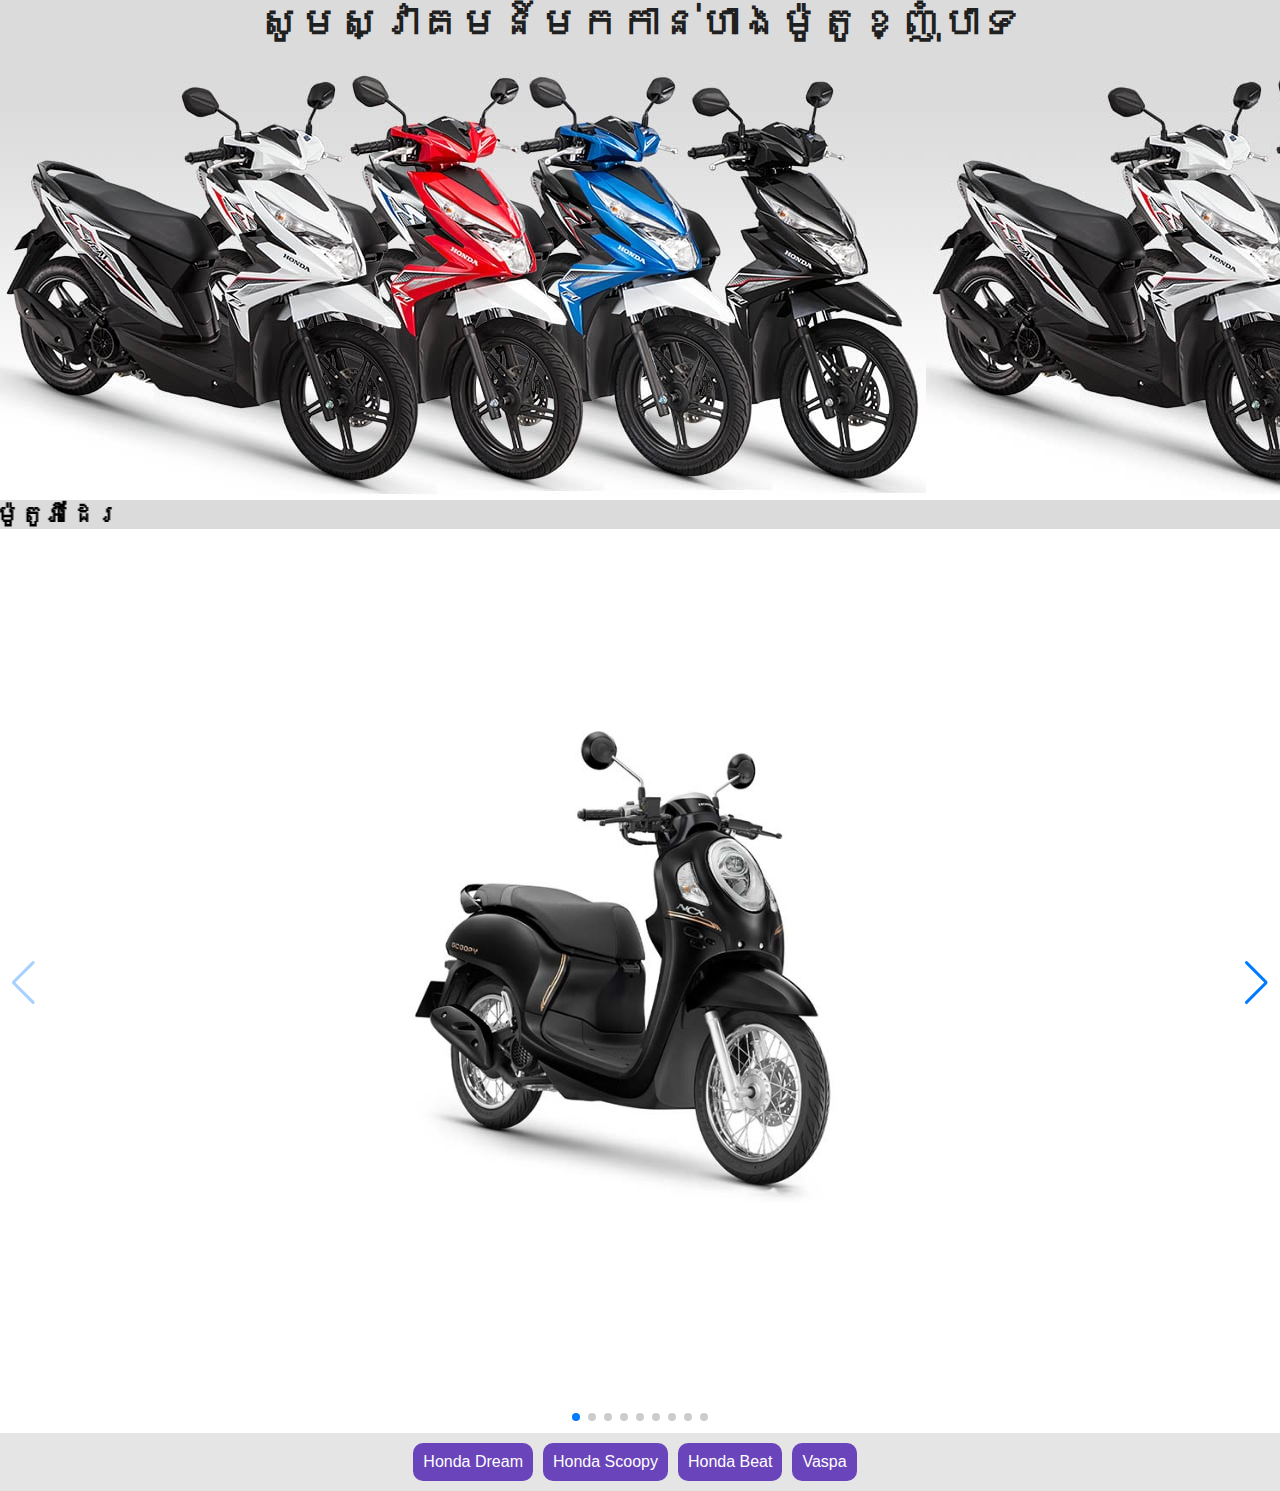
<file: index.html>
<!DOCTYPE html>
<html lang="en">
  <head>
    <meta charset="UTF-8" />
    <meta name="viewport" content="width=device-width, initial-scale=1.0" />
    <title>Document</title>
    
    <link
      rel="stylesheet"
      href="https://cdn.jsdelivr.net/npm/swiper@11/swiper-bundle.min.css"
    />

    <link rel="stylesheet" href="assets/css/style.css" />
  </head>
  <body>
      <header>
          <h1>សូមស្វាគមន៍មកកាន់ហាងម៉ូតូខ្ញុំបាទ</h1>
        <marquee scrollamount="15px" behavior="scroll" direction="right">
        <h3>តើលោកអ្នកត្រូវការម៉ូតូអីដែរ</h3>
    </marquee>
      </header>
      <main>
        <section class="hero-banner">
           <!-- Swiper -->
        <div class="swiper mySwiperHeroBanner">
          <div class="swiper-wrapper">
            <div class="swiper-slide">
              <img
                src="assets/images/scoopy-25.jpg"
                alt=""
              />
            </div>
            <div class="swiper-slide">
              <img
                src="assets/images/beat8.webp"
                alt=""
              />
            </div>
            <div class="swiper-slide">
              <img
                src="assets/images/024.png"
                alt=""
              />
            </div>
            <div class="swiper-slide">
              <img
                src="assets/images/scoopy24.png"
                alt=""
              />
            </div>
            <div class="swiper-slide">
              <img
                src="assets/images/vaspa5.jpg"
                alt=""
              />
            </div>
            <div class="swiper-slide">
              <img
                src="assets/images/scoopy-23.jpg"
                alt=""
              />
            </div>
            <div class="swiper-slide">
              <img
                src="assets/images/honda23.png"
                alt=""
              />
            </div>
            <div class="swiper-slide">
              <img
                src="assets/images/beat3.jpeg"
                alt=""
              />
            </div>
            <div class="swiper-slide">
              <img
                src="assets/images/scoopy25.png"
                alt=""
              />
            </div>
          </div>
          <div class="swiper-button-next"></div>
          <div class="swiper-button-prev"></div>
          <div class="swiper-pagination"></div>
        </div>
      </section>
    </main>
    <footer>
​​​​​       <nav class="navbar">
        <ul class="navbar-nav">
          <li class="nav-item">
            <a href="../../honda dream.html" class="nav-link">Honda dream</a>
          </li>
          <li class="nav-item">
            <a href="../../scoopy.html" class="nav-link">Honda Scoopy </a>
          </li>
          <li class="nav-item">
            <a href="../../beat.html" class="nav-link">Honda Beat</a>
          </li>
          <li class="nav-item">
            <a href="../../vaspa.html" class="nav-link">Vaspa</a>
          </li>
        </ul>
      </nav>
    </footer>
    <!-- ====================== -->
    <script src="https://cdn.jsdelivr.net/npm/swiper@11/swiper-bundle.min.js"></script>

    <!-- Initialize Swiper -->
    <script>
      var swiper = new Swiper(".mySwiperHeroBanner", {
        spaceBetween: 0,
        centeredSlides: true,
        autoplay: {
          delay: 3000,
          disableOnInteraction: false,
        },
        pagination: {
          el: ".swiper-pagination",
          clickable: true,
        },
        navigation: {
          nextEl: ".swiper-button-next",
          prevEl: ".swiper-button-prev",
        },
      });
    </script>


        </section>
      </main>
  </body>
</html>
</file>
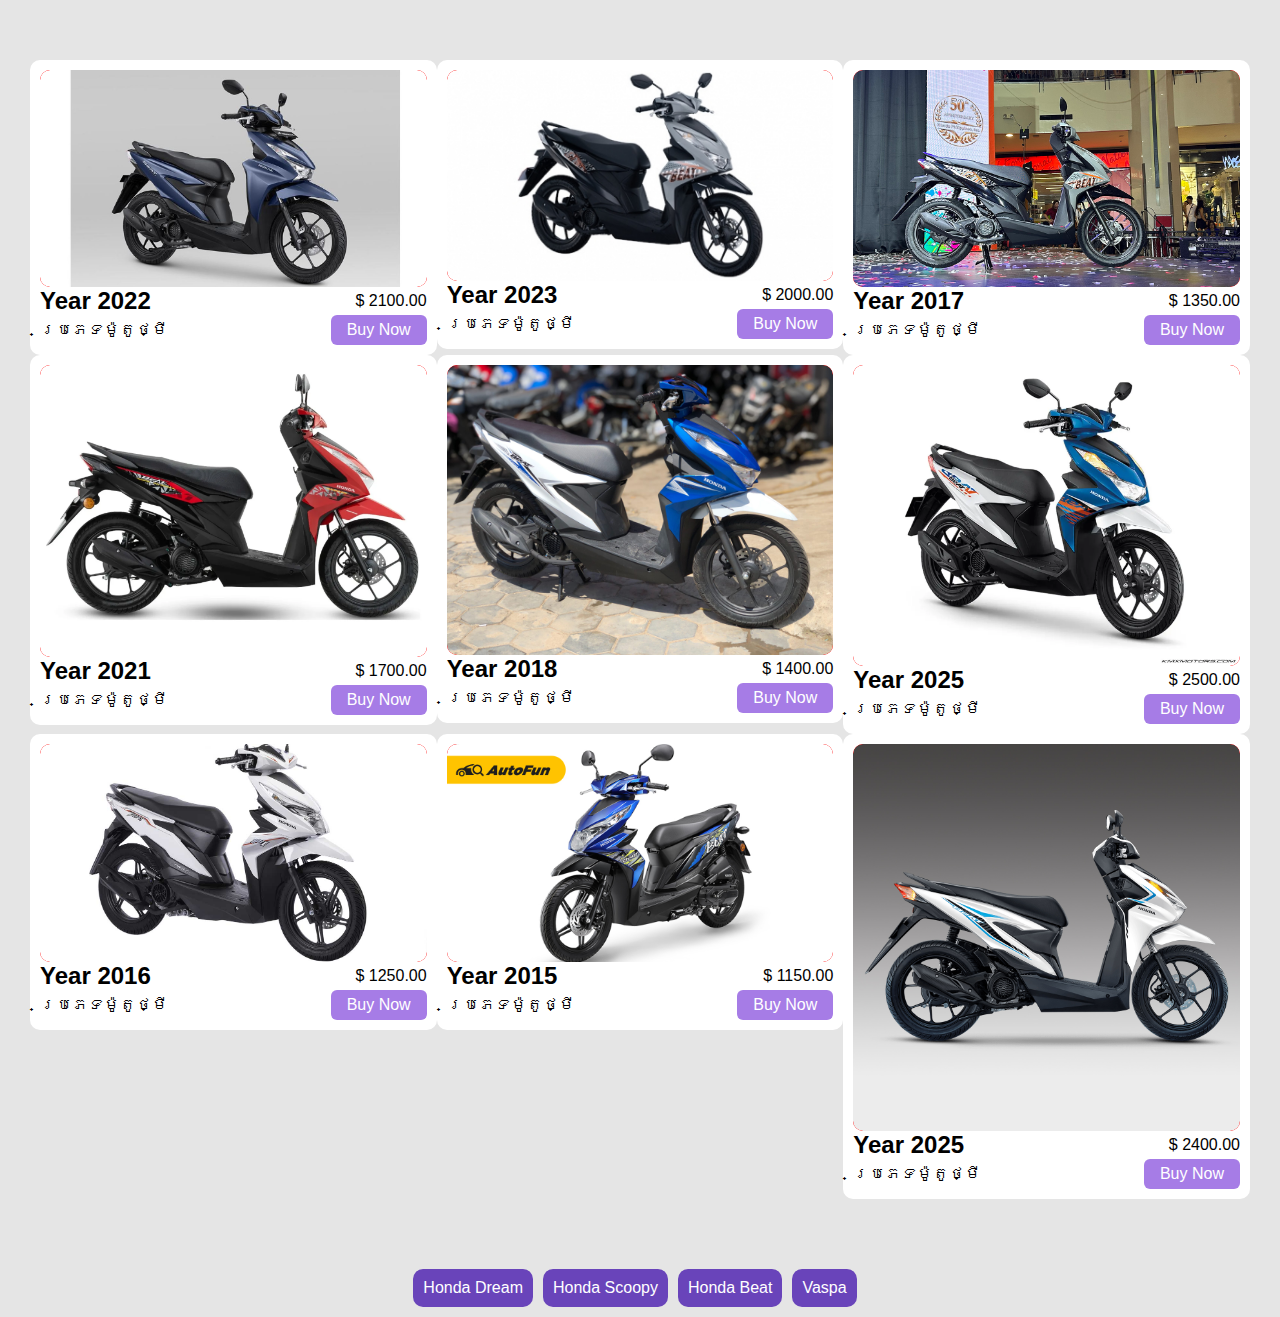
<file: beat.html>
<!DOCTYPE html>
<html lang="en">
<head>
    <meta charset="UTF-8">
    <meta name="viewport" content="width=device-width, initial-scale=1.0">
    <title>Document</title>
    <link rel="stylesheet" href="assets/css/style.css">
</head>
<body>
       <header></header>
    <main>
      <section class="product">
        <div class="container">
          <div class="row">
           <div class="col-4">
              <div class="card">
                <div class="card-header">
                  <img src="assets/images/beat9.jpeg" alt="" />
                </div>
                <div class="card-body">
                  <h2>Year 2022</h2>
                  <span>$ 2100.00</span>
                </div>
                <div class="card-footer">
                  <span>ប្រភេទម៉ូតូថ្មី</span>
                  <a href="#" class="btn-buy-now">Buy Now</a>
                </div>
              </div>
            </div>
            <div class="col-4">
              <div class="card">
                <div class="card-header">
                  <img src="assets/images/beat2.jpeg" alt="" />
                </div>
                <div class="card-body">
                  <h2>Year 2023</h2>
                  <span>$ 2000.00</span>
                </div>
                <div class="card-footer">
                    <span>ប្រភេទម៉ូតូថ្មី</span>
                  <a href="#" class="btn-buy-now">Buy Now</a>
                </div>
              </div>
            </div>
          <div class="col-4">
              <div class="card">
                <div class="card-header">
                  <img src="assets/images/beat3.jpeg" alt="" />
                </div>
                <div class="card-body">
                  <h2>Year 2017</h2>
                  <span>$ 1350.00</span>
                </div>
                <div class="card-footer">
                   <span>ប្រភេទម៉ូតូថ្មី</span>
                  <a href="#" class="btn-buy-now">Buy Now</a>
                </div>
              </div>
            </div>
            <div class="col-4">
              <div class="card">
                <div class="card-header">
                  <img src="assets/images/beat8.webp" alt="" />
                </div>
                <div class="card-body">
                  <h2>Year 2021</h2>
                  <span>$ 1700.00</span>
                </div>
                <div class="card-footer">
                  <span>ប្រភេទម៉ូតូថ្មី</span>
                  <a href="#" class="btn-buy-now">Buy Now</a>
                </div>
              </div>
            </div>
            <div class="col-4">
              <div class="card">
                <div class="card-header">
                  <img src="assets/images/beat5.jpg" alt="" />
                </div>
                <div class="card-body">
                  <h2>Year 2018</h2>
                  <span>$ 1400.00</span>
                </div>
                <div class="card-footer">
                 <span>ប្រភេទម៉ូតូថ្មី</span>
                  <a href="#" class="btn-buy-now">Buy Now</a>
                </div>
              </div>
            </div>
            <div class="col-4">
              <div class="card">
                <div class="card-header">
                  <img src="assets/images/beat6.webp" alt="" />
                </div>
                <div class="card-body">
                  <h2>Year 2025</h2>
                  <span>$ 2500.00</span>
                </div>
                <div class="card-footer">
                  <span>ប្រភេទម៉ូតូថ្មី</span>
                  <a href="#" class="btn-buy-now">Buy Now</a>
                </div>
              </div>
            </div>
            <div class="col-4">
              <div class="card">
                <div class="card-header">
                  <img src="assets/images/beat7.jpg" alt="" />
                </div>
                <div class="card-body">
                  <h2>Year 2016</h2>
                  <span>$ 1250.00</span>
                </div>
                <div class="card-footer">
                   <span>ប្រភេទម៉ូតូថ្មី</span>
                  <a href="#" class="btn-buy-now">Buy Now</a>
                </div>
              </div>
            </div>
             <div class="col-4">
              <div class="card">
                <div class="card-header">
                  <img src="assets/images/beat4.jpg" alt="" />
                </div>
                <div class="card-body">
                  <h2>Year 2015</h2>
                  <span>$ 1150.00</span>
                </div>
                <div class="card-footer">
                   <span>ប្រភេទម៉ូតូថ្មី</span>
                  <a href="#" class="btn-buy-now">Buy Now</a>
                </div>
              </div>
            </div>
             <div class="col-4">
              <div class="card">
                <div class="card-header">
                  <img src="assets/images/beat1.jpg" alt="" />
                </div>
                <div class="card-body">
                  <h2>Year 2025</h2>
                  <span> $ 2400.00</span>
                </div>
                <div class="card-footer">
                    <span>ប្រភេទម៉ូតូថ្មី</span>
                  <a href="#" class="btn-buy-now">Buy Now</a>
                </div>
              </div>
            </div>
        </section>
    </main>
    <footer>
      <nav class="navbar">
        <ul class="navbar-nav">
          <li class="nav-item">
            <a href="../../honda dream.html" class="nav-link">Honda dream</a>
          </li>
          <li class="nav-item">
            <a href="../../scoopy.html" class="nav-link">Honda Scoopy </a>
          </li>
          <li class="nav-item">
            <a href="../../beat.html" class="nav-link">Honda Beat</a>
          </li>
          <li class="nav-item">
            <a href="../../vaspa.html" class="nav-link">Vaspa</a>
          </li>
        </ul>
      </nav>
    </footer>
</body>
</html>
</file>
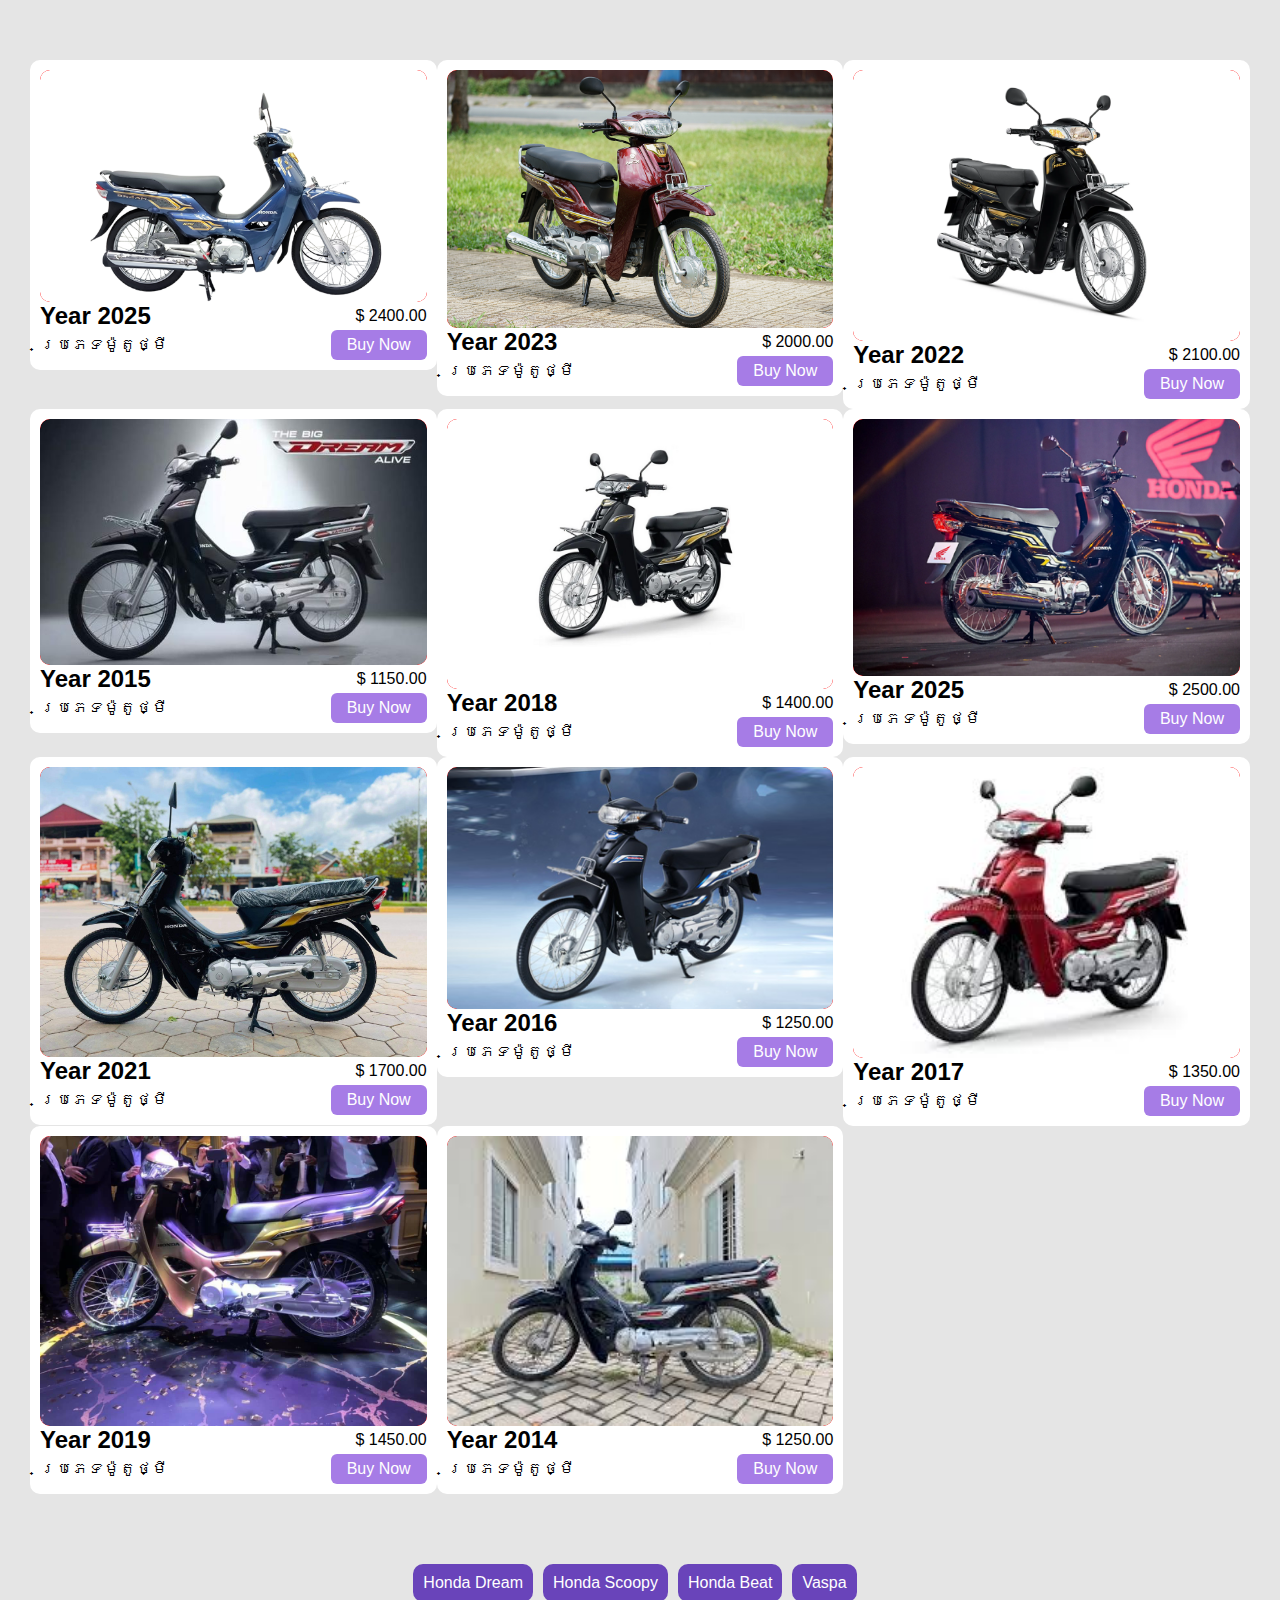
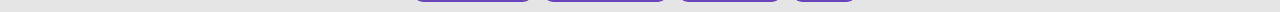
<file: honda dream.html>
<!DOCTYPE html>
<html lang="en">
<head>
    <meta charset="UTF-8">
    <meta name="viewport" content="width=device-width, initial-scale=1.0">
    <title>Document</title>
    <link rel="stylesheet" href="assets/css/style.css">
</head>
<body>
    <header></header>
    <main>
      <section class="product">
        <div class="container">
          <div class="row">
            <div class="col-4">
              <div class="card">
                <div class="card-header">
                  <img src="assets/images/023.png" alt="" />
                </div>
                <div class="card-body">
                  <h2>Year 2025</h2>
                  <span> $ 2400.00</span>
                </div>
                <div class="card-footer">
                    <span>ប្រភេទម៉ូតូថ្មី</span>
                  <a href="#" class="btn-buy-now">Buy Now</a>
                </div>
              </div>
            </div>

            <div class="col-4">
              <div class="card">
                <div class="card-header">
                  <img src="assets/images/image copy 2.png" alt="" />
                </div>
                <div class="card-body">
                  <h2>Year 2023</h2>
                  <span>$ 2000.00</span>
                </div>
                <div class="card-footer">
                    <span>ប្រភេទម៉ូតូថ្មី</span>
                  <a href="#" class="btn-buy-now">Buy Now</a>
                </div>
              </div>
            </div>

            <div class="col-4">
              <div class="card">
                <div class="card-header">
                  <img src="assets/images/image copy 3.png" alt="" />
                </div>
                <div class="card-body">
                  <h2>Year 2022</h2>
                  <span>$ 2100.00</span>
                </div>
                <div class="card-footer">
                  <span>ប្រភេទម៉ូតូថ្មី</span>
                  <a href="#" class="btn-buy-now">Buy Now</a>
                </div>
              </div>
            </div>

            <div class="col-4">
              <div class="card">
                <div class="card-header">
                  <img src="assets/images/new-Honda-Dream.jpg" alt="" />
                </div>
                <div class="card-body">
                  <h2>Year 2015</h2>
                  <span>$ 1150.00</span>
                </div>
                <div class="card-footer">
                   <span>ប្រភេទម៉ូតូថ្មី</span>
                  <a href="#" class="btn-buy-now">Buy Now</a>
                </div>
              </div>
            </div>

            <div class="col-4">
              <div class="card">
                <div class="card-header">
                  <img src="assets/images/Black-8.jpg" alt="" />
                </div>
                <div class="card-body">
                  <h2>Year 2018</h2>
                  <span>$ 1400.00</span>
                </div>
                <div class="card-footer">
                 <span>ប្រភេទម៉ូតូថ្មី</span>
                  <a href="#" class="btn-buy-now">Buy Now</a>
                </div>
              </div>
            </div>
            <div class="col-4">
              <div class="card">
                <div class="card-header">
                  <img src="assets/images/cdn-i.vtcnews.vn-upload-2024-09-19-_x5-20452800.png" alt="" />
                </div>
                <div class="card-body">
                  <h2>Year 2025</h2>
                  <span>$ 2500.00</span>
                </div>
                <div class="card-footer">
                  <span>ប្រភេទម៉ូតូថ្មី</span>
                  <a href="#" class="btn-buy-now">Buy Now</a>
                </div>
              </div>
            </div>
            <div class="col-4">
              <div class="card">
                <div class="card-header">
                  <img src="assets/images/news_legendary-quantity-automotive-honda-dream-125-2022-launched-the-identical-worth-as-sh-mode-4.jpg" alt="" />
                </div>
                <div class="card-body">
                  <h2>Year 2021</h2>
                  <span>$ 1700.00</span>
                </div>
                <div class="card-footer">
                  <span>ប្រភេទម៉ូតូថ្មី</span>
                  <a href="#" class="btn-buy-now">Buy Now</a>
                </div>
              </div>
            </div>
            <div class="col-4">
              <div class="card">
                <div class="card-header">
                  <img src="assets/images/1.jpg" alt="" />
                </div>
                <div class="card-body">
                  <h2>Year 2016</h2>
                  <span>$ 1250.00</span>
                </div>
                <div class="card-footer">
                   <span>ប្រភេទម៉ូតូថ្មី</span>
                  <a href="#" class="btn-buy-now">Buy Now</a>
                </div>
              </div>
            </div>
            <div class="col-4">
              <div class="card">
                <div class="card-header">
                  <img src="assets/images/images (2).jpg" alt="" />
                </div>
                <div class="card-body">
                  <h2>Year 2017</h2>
                  <span>$ 1350.00</span>
                </div>
                <div class="card-footer">
                   <span>ប្រភេទម៉ូតូថ្មី</span>
                  <a href="#" class="btn-buy-now">Buy Now</a>
                </div>
              </div>
            </div>
            <div class="col-4">
              <div class="card">
                <div class="card-header">
                  <img src="assets/images/anh-thuc-te-2019-honda-dream-125-trinh-lang-tai-campuchia-8cee68.jpg" alt="" />
                </div>
                <div class="card-body">
                  <h2>Year 2019</h2>
                  <span>$ 1450.00</span>
                </div>
                <div class="card-footer">
                   <span>ប្រភេទម៉ូតូថ្មី</span>
                  <a href="#" class="btn-buy-now">Buy Now</a>
                </div>
              </div>
            </div>
            <div class="col-4">
              <div class="card">
                <div class="card-header">
                  <img src="assets/images/download (1).jpg" alt="" />
                </div>
                <div class="card-body">
                  <h2>Year 2014</h2>
                  <span>$ 1250.00</span>
                </div>
                <div class="card-footer">
                   <span>ប្រភេទម៉ូតូថ្មី</span>
                  <a href="#" class="btn-buy-now">Buy Now</a>
                </div>
              </div>
            </div>
        </section>
    </main>
    <footer>
      <nav class="navbar">
        <ul class="navbar-nav">
          <li class="nav-item">
            <a href="../../index.html" class="nav-link">Honda dream</a>
          </li>
          <li class="nav-item">
            <a href="../../scoopy.html" class="nav-link">Honda Scoopy </a>
          </li>
          <li class="nav-item">
            <a href="../../beat.html" class="nav-link">Honda Beat</a>
          </li>
          <li class="nav-item">
            <a href="../../vaspa.html" class="nav-link">Vaspa</a>
          </li>
        </ul>
      </nav>
    </footer>
</body>
</html>
</file>
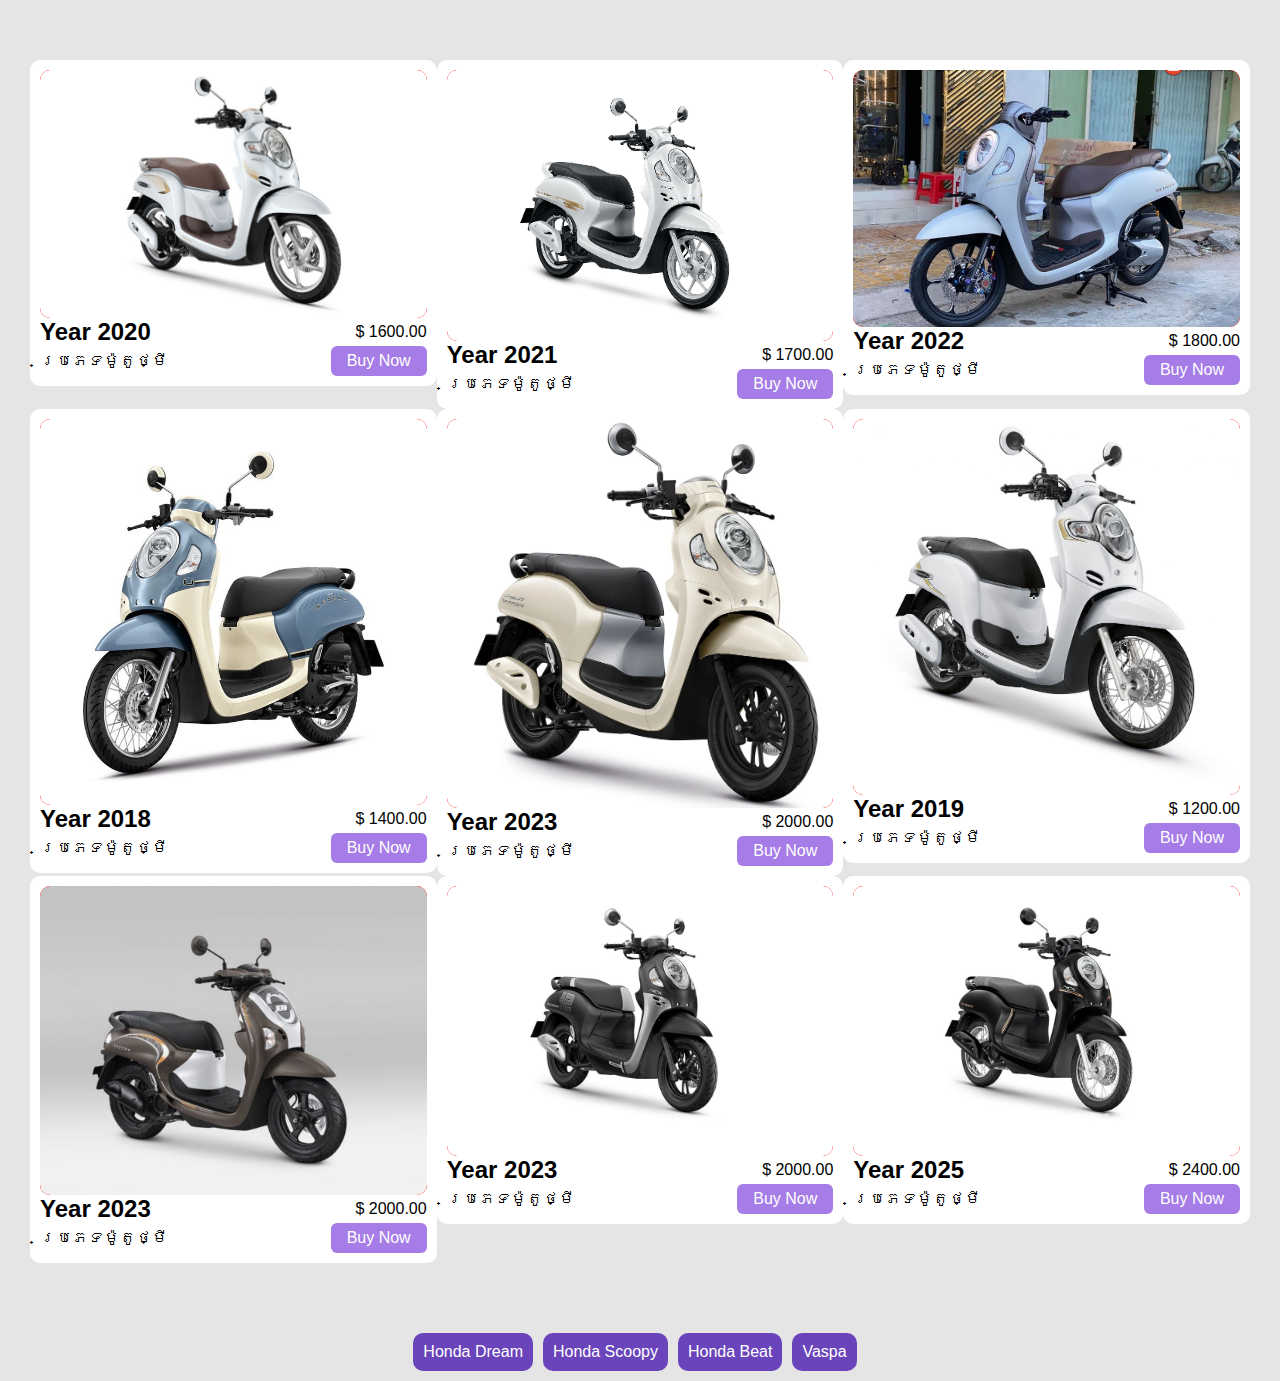
<file: scoopy.html>
<!DOCTYPE html>
<html lang="en">
<head>
    <meta charset="UTF-8">
    <meta name="viewport" content="width=device-width, initial-scale=1.0">
    <title>Document</title>
    <link rel="stylesheet" href="assets/css/style.css">
</head>
<body>
    <header></header>
    <main>
      <section class="product">
        <div class="container">
          <div class="row">
            <div class="col-4">
              <div class="card">
                <div class="card-header">
                  <img src="assets/images/scoopy20.jpg" alt="" />
                </div>
                <div class="card-body">
                  <h2>Year 2020</h2>
                  <span>$ 1600.00</span>
                </div>
                <div class="card-footer">
                  <span>ប្រភេទម៉ូតូថ្មី</span>
                  <a href="#" class="btn-buy-now">Buy Now</a>
                </div>
              </div>
            </div>

            <div class="col-4">
              <div class="card">
                <div class="card-header">
                  <img src="assets/images/scoopy24.png" alt="" />
                </div>
                <div class="card-body">
                  <h2>Year 2021</h2>
                  <span>$ 1700.00</span>
                </div>
                <div class="card-footer">
                  <span>ប្រភេទម៉ូតូថ្មី</span>
                  <a href="#" class="btn-buy-now">Buy Now</a>
                </div>
              </div>
            </div>

            <div class="col-4">
              <div class="card">
                <div class="card-header">
                  <img src="assets/images/scoopy23.jpg" alt="" />
                </div>
                <div class="card-body">
                  <h2>Year 2022</h2>
                  <span>$ 1800.00</span>
                </div>
                <div class="card-footer">
                   <span>ប្រភេទម៉ូតូថ្មី</span>
                  <a href="#" class="btn-buy-now">Buy Now</a>
                </div>
              </div>
            </div>

            <div class="col-4">
              <div class="card">
                <div class="card-header">
                  <img src="assets/images/scoopy22.jpg" alt="" />
                </div>
                <div class="card-body">
                  <h2>Year 2018</h2>
                  <span>$ 1400.00</span>
                </div>
                <div class="card-footer">
                 <span>ប្រភេទម៉ូតូថ្មី</span>
                  <a href="#" class="btn-buy-now">Buy Now</a>
                </div>
              </div>
            </div>
            <div class="col-4">
              <div class="card">
                <div class="card-header">
                  <img src="assets/images/012.webp" alt="" />
                </div>
                <div class="card-body">
                  <h2>Year 2023</h2>
                  <span>$ 2000.00</span>
                </div>
                <div class="card-footer">
                    <span>ប្រភេទម៉ូតូថ្មី</span>
                  <a href="#" class="btn-buy-now">Buy Now</a>
                </div>
              </div>
            </div>
            <div class="col-4">
              <div class="card">
                <div class="card-header">
                  <img src="assets/images/scoopy19.jpg" alt="" />
                </div>
                <div class="card-body">
                  <h2>Year 2019</h2>
                  <span>$ 1200.00</span>
                </div>
                <div class="card-footer">
                  <span>ប្រភេទម៉ូតូថ្មី</span>
                  <a href="#" class="btn-buy-now">Buy Now</a>
                </div>
              </div>
            </div>
            <div class="col-4">
              <div class="card">
                <div class="card-header">
                  <img src="assets/images/scoopy25.png" alt="" />
                </div>
                <div class="card-body">
                  <h2>Year 2023</h2>
                  <span>$ 2000.00</span>
                </div>
                <div class="card-footer">
                    <span>ប្រភេទម៉ូតូថ្មី</span>
                  <a href="#" class="btn-buy-now">Buy Now</a>
                </div>
              </div>
            </div>
             <div class="col-4">
              <div class="card">
                <div class="card-header">
                  <img src="assets/images/ខ្មៅ.jpg" alt="" />
                  
                </div>
                <div class="card-body">
                  <h2>Year 2023</h2>
                  <span>$ 2000.00</span>
                </div>
                <div class="card-footer">
                    <span>ប្រភេទម៉ូតូថ្មី</span>
                  <a href="#" class="btn-buy-now">Buy Now</a>
                </div>
              </div>
            </div>
             <div class="col-4">
              <div class="card">
                <div class="card-header">
                  <img src="assets/images/scoopy-25.jpg" alt="" />
                </div>
                <div class="card-body">
                  <h2>Year 2025</h2>
                  <span> $ 2400.00</span>
                </div>
                <div class="card-footer">
                    <span>ប្រភេទម៉ូតូថ្មី</span>
                  <a href="#" class="btn-buy-now">Buy Now</a>
                </div>
              </div>
            </div>
        </section>
    </main>
    <footer>
      <nav class="navbar">
        <ul class="navbar-nav">
          <li class="nav-item">
            <a href="../../honda dream.html" class="nav-link">Honda dream</a>
          </li>
          <li class="nav-item">
            <a href="../../index.html" class="nav-link">Honda Scoopy </a>
          </li>
          <li class="nav-item">
            <a href="../../beat.html" class="nav-link">Honda Beat</a>
          </li>
          <li class="nav-item">
            <a href="../../vaspa.html" class="nav-link">Vaspa</a>
          </li>
        </ul>
      </nav>
    </footer>
</body>
</html>
</file>
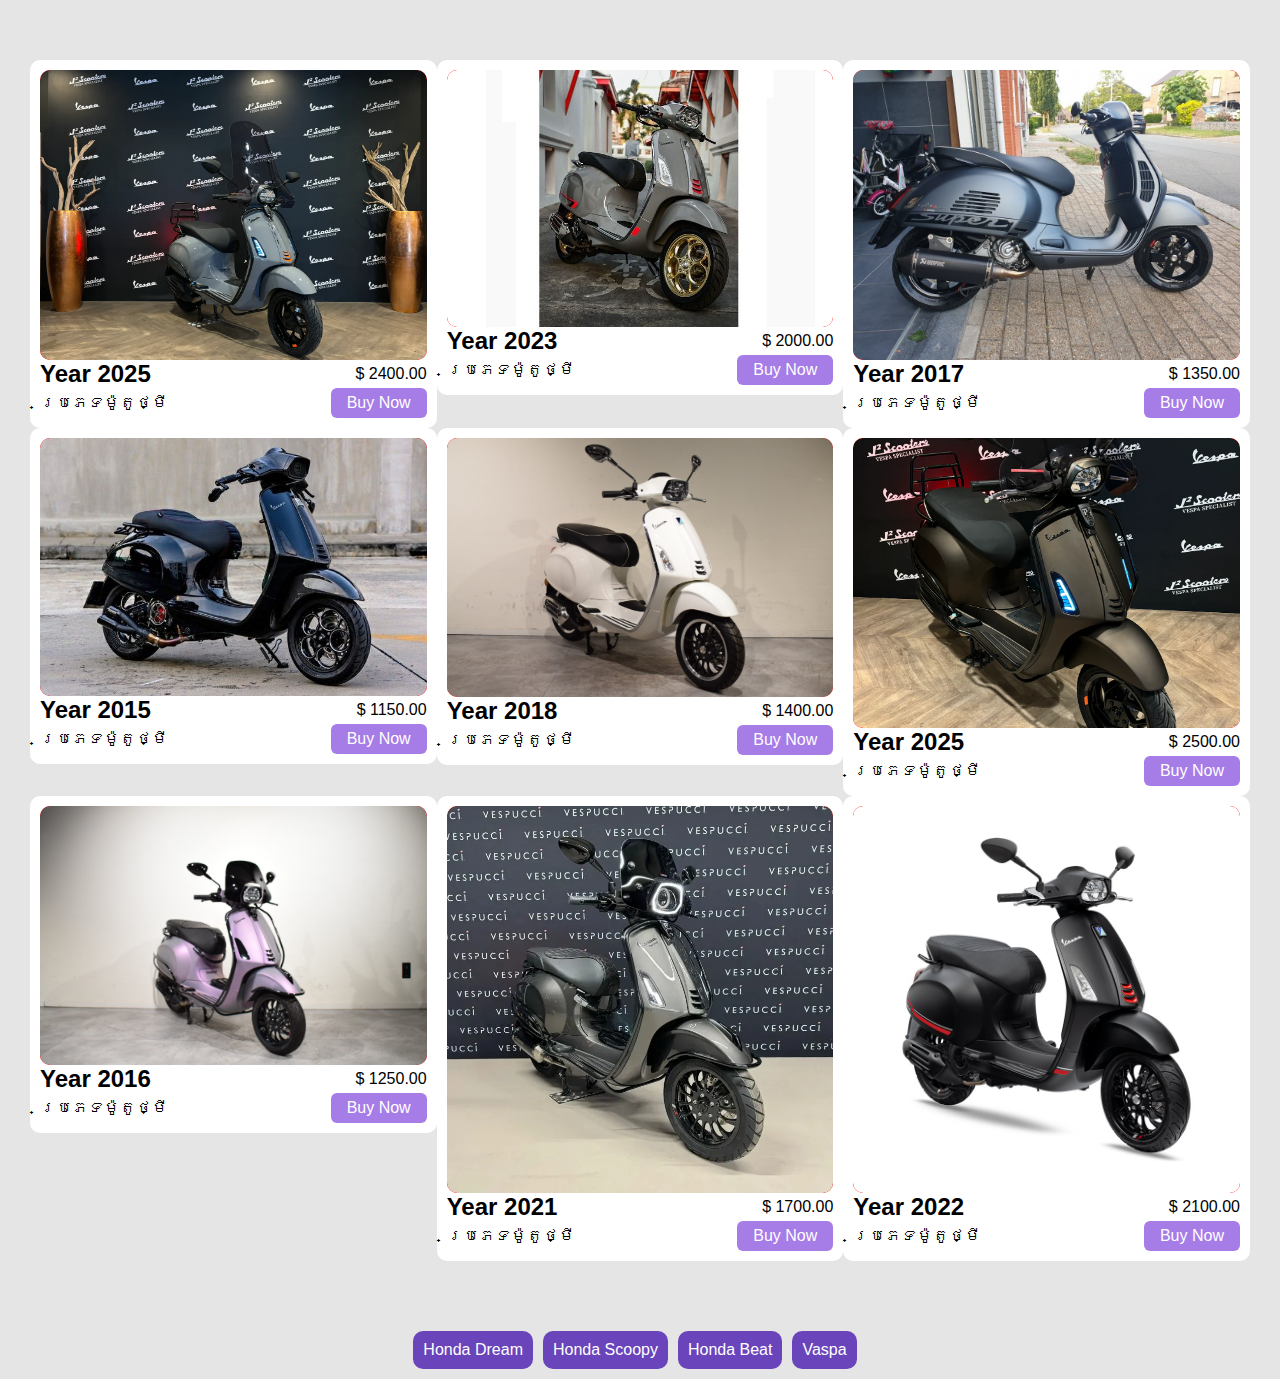
<file: vaspa.html>
<!DOCTYPE html>
<html lang="en">
<head>
    <meta charset="UTF-8">
    <meta name="viewport" content="width=device-width, initial-scale=1.0">
    <title>Document</title>
    <link rel="stylesheet" href="assets/css/style.css">
</head>
<body>
      <header></header>
    <main>
      <section class="product">
        <div class="container">
          <div class="row">
            <div class="col-4">
              <div class="card">
                <div class="card-header">
                  <img src="assets/images/vaspa1.webp" alt="" />
                </div>
                <div class="card-body">
                  <h2>Year 2025</h2>
                  <span> $ 2400.00</span>
                </div>
                <div class="card-footer">
                    <span>ប្រភេទម៉ូតូថ្មី</span>
                  <a href="#" class="btn-buy-now">Buy Now</a>
                </div>
              </div>
            </div>

            <div class="col-4">
              <div class="card">
                <div class="card-header">
                  <img src="assets/images/vaspa2.jpg" alt="" />
                </div>
                <div class="card-body">
                  <h2>Year 2023</h2>
                  <span>$ 2000.00</span>
                </div>
                <div class="card-footer">
                    <span>ប្រភេទម៉ូតូថ្មី</span>
                  <a href="#" class="btn-buy-now">Buy Now</a>
                </div>
              </div>
            </div>
          <div class="col-4">
              <div class="card">
                <div class="card-header">
                  <img src="assets/images/vaspa9.jpg" alt="" />
                </div>
                <div class="card-body">
                  <h2>Year 2017</h2>
                  <span>$ 1350.00</span>
                </div>
                <div class="card-footer">
                   <span>ប្រភេទម៉ូតូថ្មី</span>
                  <a href="#" class="btn-buy-now">Buy Now</a>
                </div>
              </div>
            </div>
            <div class="col-4">
              <div class="card">
                <div class="card-header">
                  <img src="assets/images/vaspa4.jpg" alt="" />
                </div>
                <div class="card-body">
                  <h2>Year 2015</h2>
                  <span>$ 1150.00</span>
                </div>
                <div class="card-footer">
                   <span>ប្រភេទម៉ូតូថ្មី</span>
                  <a href="#" class="btn-buy-now">Buy Now</a>
                </div>
              </div>
            </div>

            <div class="col-4">
              <div class="card">
                <div class="card-header">
                  <img src="assets/images/vaspa5.jpg" alt="" />
                </div>
                <div class="card-body">
                  <h2>Year 2018</h2>
                  <span>$ 1400.00</span>
                </div>
                <div class="card-footer">
                 <span>ប្រភេទម៉ូតូថ្មី</span>
                  <a href="#" class="btn-buy-now">Buy Now</a>
                </div>
              </div>
            </div>
            <div class="col-4">
              <div class="card">
                <div class="card-header">
                  <img src="assets/images/vaspa6.webp" alt="" />
                </div>
                <div class="card-body">
                  <h2>Year 2025</h2>
                  <span>$ 2500.00</span>
                </div>
                <div class="card-footer">
                  <span>ប្រភេទម៉ូតូថ្មី</span>
                  <a href="#" class="btn-buy-now">Buy Now</a>
                </div>
              </div>
            </div>
            <div class="col-4">
              <div class="card">
                <div class="card-header">
                  <img src="assets/images/vaspa8.jpg" alt="" />
                </div>
                <div class="card-body">
                  <h2>Year 2016</h2>
                  <span>$ 1250.00</span>
                </div>
                <div class="card-footer">
                   <span>ប្រភេទម៉ូតូថ្មី</span>
                  <a href="#" class="btn-buy-now">Buy Now</a>
                </div>
              </div>
            </div>
            <div class="col-4">
              <div class="card">
                <div class="card-header">
                  <img src="assets/images/vaspa7.webp" alt="" />
                </div>
                <div class="card-body">
                  <h2>Year 2021</h2>
                  <span>$ 1700.00</span>
                </div>
                <div class="card-footer">
                  <span>ប្រភេទម៉ូតូថ្មី</span>
                  <a href="#" class="btn-buy-now">Buy Now</a>
                </div>
              </div>
            </div>
             <div class="col-4">
              <div class="card">
                <div class="card-header">
                  <img src="assets/images/vaspa3.jpg" alt="" />
                </div>
                <div class="card-body">
                  <h2>Year 2022</h2>
                  <span>$ 2100.00</span>
                </div>
                <div class="card-footer">
                  <span>ប្រភេទម៉ូតូថ្មី</span>
                  <a href="#" class="btn-buy-now">Buy Now</a>
                </div>
              </div>
            </div>
        </section>
    </main>
    <footer>
      <nav class="navbar">
        <ul class="navbar-nav">
          <li class="nav-item">
            <a href="../../honda dream.html" class="nav-link">Honda dream</a>
          </li>
          <li class="nav-item">
            <a href="../../scoopy.html" class="nav-link">Honda Scoopy </a>
          </li>
          <li class="nav-item">
            <a href="../../beat.html" class="nav-link">Honda Beat</a>
          </li>
          <li class="nav-item">
            <a href="../../index.html" class="nav-link">Vaspa</a>
          </li>
        </ul>
      </nav>
    </footer>
</body>
</html>
</file>
<file: assets/css/style.css>
* {
  padding: 0;
  margin: 0;
  box-sizing: border-box;
}
body {
  font-family: sans-serif;
  font-family: "Kantumruy Pro", sans-serif;
}
header h1 {
  text-align: center;
  color: rgb(31, 32, 32);
  font-size: 40px;
  width: 100%;
  height: 500px;
  padding-bottom: 10px;
  background-image: url('../images/beat-fi-2018.jpg');
  object-fit: cover;
}
marquee {
  background-color: rgb(219,219,219);
}
 h3 {
  font-size: 25px;
 }
 .container {
  width: 1200px;
  margin: auto;
}
.hero-banner {
  height: 100vh;
}

.hero-banner .swiper {
  width: 100%;
  height: 100%;
}

.hero-banner .swiper-slide {
  text-align: center;
  font-size: 18px;
  background: #ffffff;
  display: flex;
  justify-content: center;
  align-items: center;
}

.hero-banner .swiper-slide img {
  display: block;
  width: 800px;
  height: 600px;
  object-fit: cover;
}

.row {
  display: flex;
  flex-wrap: wrap;
}

.col-4 {
    width: 33.33333333333333%;
  }
 .hero-banner .d-flex {
  height: 400px;
  display: flex;
  justify-content: center;
  align-items: center;
  color: #fff;
  text-align: center;
}

.product {
  padding: 60px 0;
  background-color: #e5e5e5;
}

.product .row {
  margin-inline: -10px;
}

.product .col-3 {
  padding-inline: 10px;
  margin-bottom: 20px;
}

.product .card {
  background-color: #fff;
  padding: 10px;
  border-radius: 10px;
}
.product .card .card-header {
  overflow: hidden;
  border-radius: 10px;
  background-color: red;
}

.product .card .card-header img {
  width: 100%;
  height: 100%;
  object-fit: cover;
  display: block;
  border-radius: 10px;
  transition-duration: 0.3s;
}

.product .card .card-body {
  display: flex;
  justify-content: space-between;
  align-items: center;
}

.product .card .card-footer {
  display: flex;
  justify-content: space-between;
  align-items: center;
}

.product .card .card-footer .btn-buy-now {
  text-decoration: none;
  background-color: rgb(166, 124, 230);
  padding: 6px 16px;
  display: inline-block;
  border-radius: 6px;
  color: #fff;
}

.product .card:hover img {
  transform: scale(1.1);
}

.test-btn {
  padding: 60px 0;
}

.test-btn a {
  text-decoration: none;
  background-color: red;
  padding: 10px 24px;
  margin-left: 100px;
  display: inline-block;
  border: 4px solid rgba(0, 0, 0, 0);
}
footer{
  display: flex;
  justify-content: center;
  padding-top: 10px;
  padding-bottom: 10px;
  background-color: rgb(229,229,229);
}

 footer .navbar .navbar-nav {
  list-style-type: none;
  display: flex;
}

 footer .navbar .navbar-nav .nav-item .nav-link {
  text-decoration: none;
  text-transform: capitalize;
  background-color: #6944ba;
  border-radius: 10px;
  padding: 10px;
  display: inline-block;
  margin-right: 10px;
  color: #fff;
}
</file>
